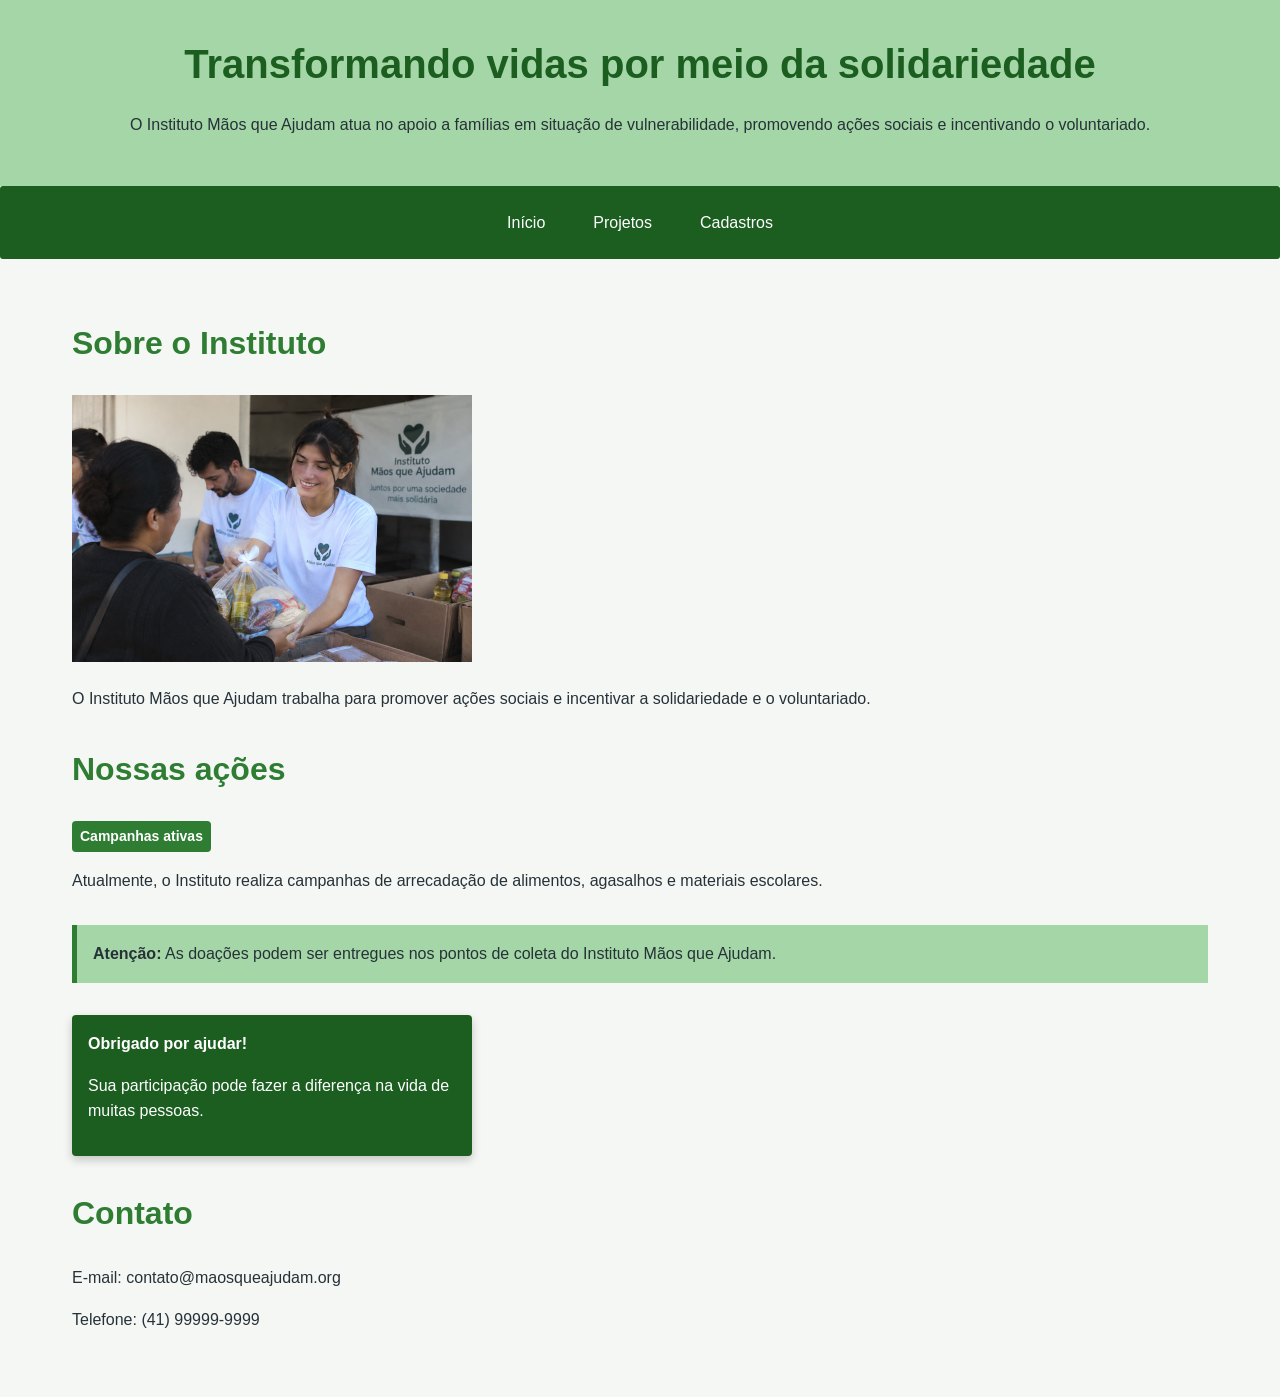
<file: index.html>
<!DOCTYPE html>
<html lang="pt-br">

<head>

    <meta charset="UTF-8">

    <meta name="viewport" content="width=device-width, initial-scale=1.0">

    <title>Instituto Mãos que Ajudam</title>

    <link rel="stylesheet" href="style.css">

</head>

<body>

    <header>

        <h1>Transformando vidas por meio da solidariedade</h1>

        <p>
            O Instituto Mãos que Ajudam atua no apoio a famílias em situação de vulnerabilidade,
            promovendo ações sociais e incentivando o voluntariado.
        </p>

    </header>


    <nav class="menu">

        <input type="checkbox" id="menu-toggle">

        <label for="menu-toggle" class="menu-icon">
            ☰
        </label>

        <ul class="menu-list">

            <li>
                <a href="index.html">Início</a>
            </li>

            <li class="dropdown">

                <a href="projetos.html">Projetos</a>

                <ul class="submenu">

                    <li>
                        <a href="projetos.html#voluntario">
                            Seja um voluntário
                        </a>
                    </li>

                    <li>
                        <a href="projetos.html#campanhas">
                            Campanhas de doação
                        </a>
                    </li>

                    <li>
                        <a href="projetos.html#como-ajudar">
                            Como ajudar
                        </a>
                    </li>

                </ul>

            </li>

            <li>
                <a href="cadastros.html">Cadastros</a>
            </li>

        </ul>

    </nav>


    <main class="container">

        <section>

            <h2>Sobre o Instituto</h2>

            <img
                src="imagens/doacao-de-comida.png"
                alt="Voluntários realizando uma ação solidária pelo Instituto Mãos que Ajudam"
            >

            <p>
                O Instituto Mãos que Ajudam trabalha para promover ações sociais
                e incentivar a solidariedade e o voluntariado.
            </p>

        </section>


        <section>

            <h2>Nossas ações</h2>

            <span class="badge">Campanhas ativas</span>

            <p>
                Atualmente, o Instituto realiza campanhas de arrecadação
                de alimentos, agasalhos e materiais escolares.
            </p>

        </section>


        <section>

            <div class="alerta">

                <strong>Atenção:</strong>

                As doações podem ser entregues nos pontos de coleta
                do Instituto Mãos que Ajudam.

            </div>

        </section>


        <section>

            <div class="toast">

                <strong>Obrigado por ajudar!</strong>

                <p>
                    Sua participação pode fazer a diferença
                    na vida de muitas pessoas.
                </p>

            </div>

        </section>


        <section>

            <h2>Contato</h2>

            <p>E-mail: contato@maosqueajudam.org</p>

            <p>Telefone: (41) 99999-9999</p>

        </section>

    </main>

</body>

</html>
</file>
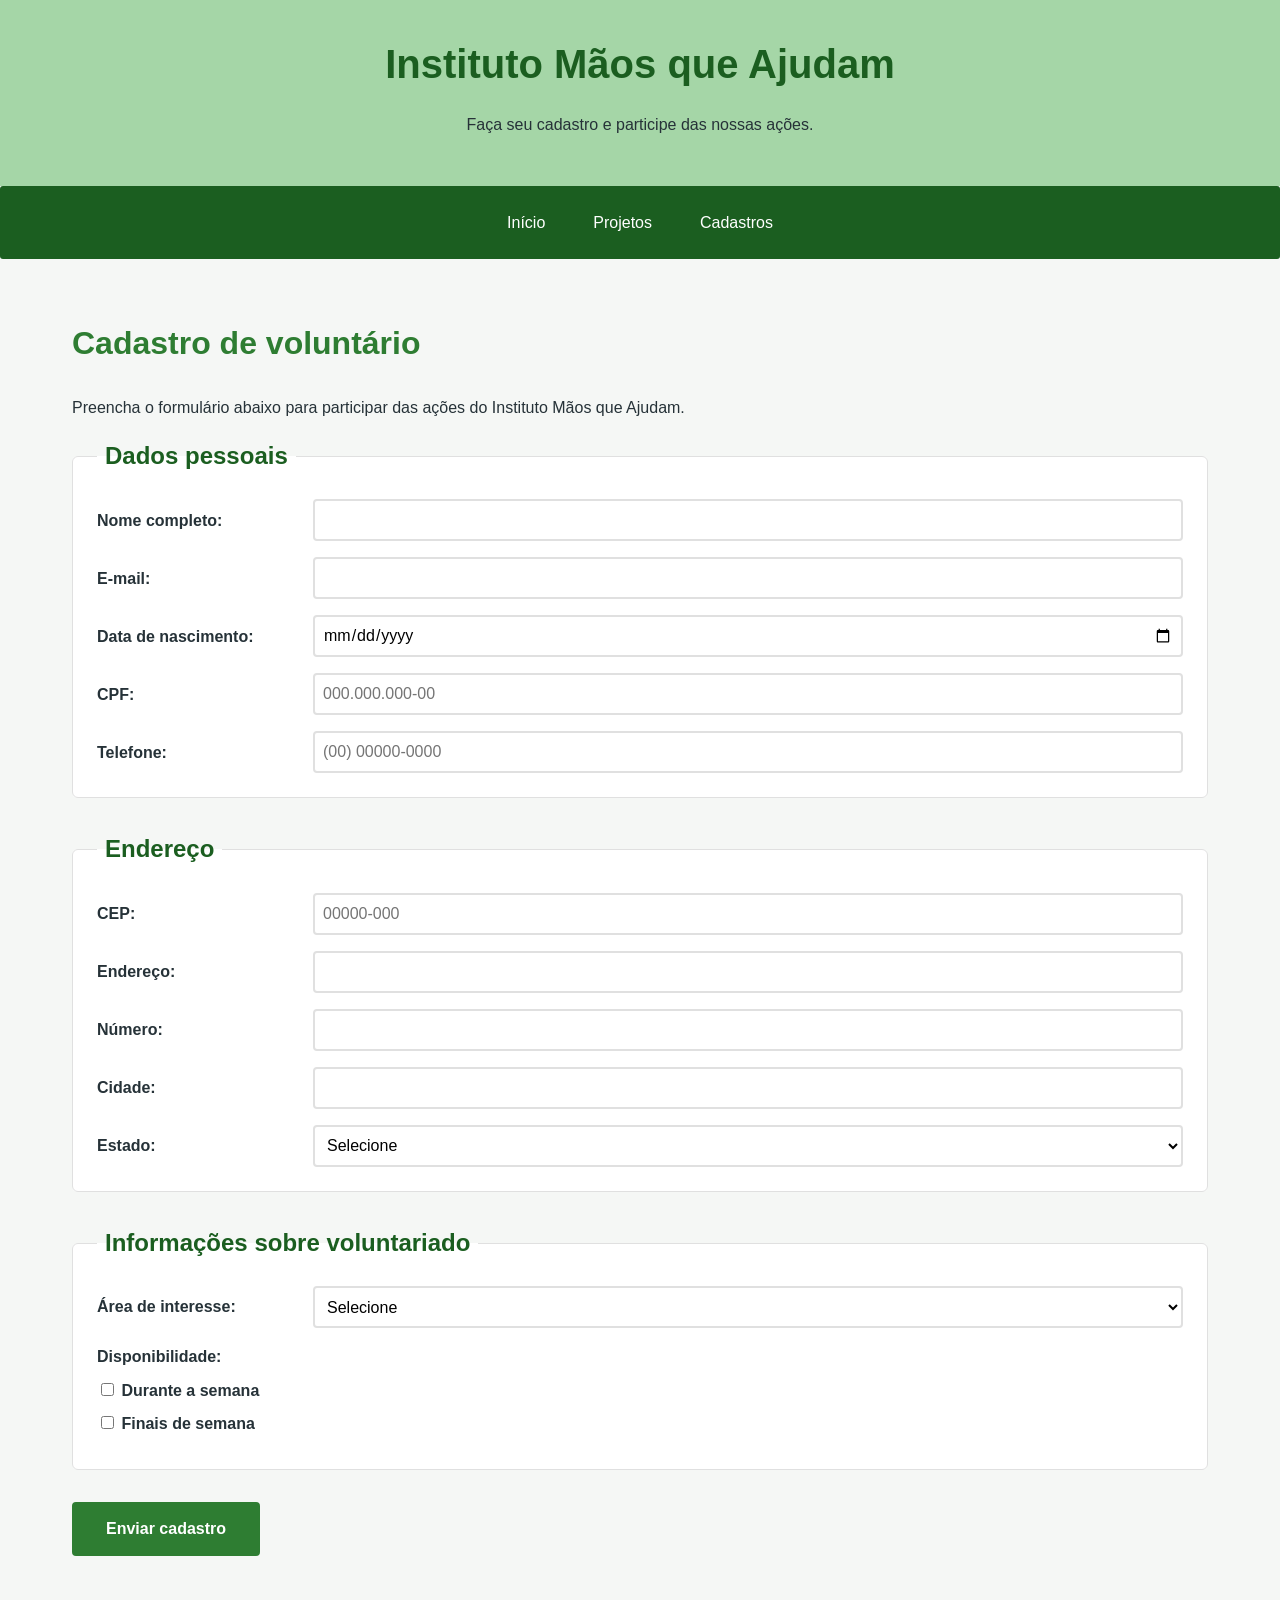
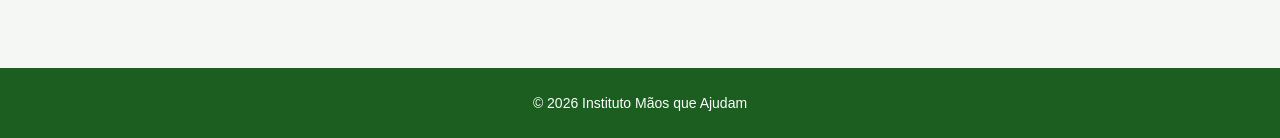
<file: cadastros.html>
<!DOCTYPE html>
<html lang="pt-br">

<head>

    <meta charset="UTF-8">

    <meta name="viewport" content="width=device-width, initial-scale=1.0">

    <title>Cadastro - Instituto Mãos que Ajudam</title>

    <link rel="stylesheet" href="style.css">

</head>

<body>

    <header>

        <h1>Instituto Mãos que Ajudam</h1>

        <p>
            Faça seu cadastro e participe das nossas ações.
        </p>

    </header>


    <!-- =========================
         NAVEGAÇÃO
    ========================== -->

    <nav class="menu">

        <input type="checkbox" id="menu-toggle">

        <label for="menu-toggle" class="menu-icon">
            ☰
        </label>

        <ul class="menu-list">

            <li>
                <a href="index.html">Início</a>
            </li>

            <li class="dropdown">

                <a href="projetos.html">Projetos</a>

                <ul class="submenu">

                    <li>
                        <a href="projetos.html#voluntario">
                            Seja um voluntário
                        </a>
                    </li>

                    <li>
                        <a href="projetos.html#campanhas">
                            Campanhas de doação
                        </a>
                    </li>

                    <li>
                        <a href="projetos.html#como-ajudar">
                            Como ajudar
                        </a>
                    </li>

                </ul>

            </li>

            <li>
                <a href="cadastros.html">Cadastros</a>
            </li>

        </ul>

    </nav>


    <!-- =========================
         CONTEÚDO
    ========================== -->

    <main>

        <section class="cadastro">

            <h2>Cadastro de voluntário</h2>

            <p>
                Preencha o formulário abaixo para participar
                das ações do Instituto Mãos que Ajudam.
            </p>


            <form>


                <!-- =========================
                     DADOS PESSOAIS
                ========================== -->

                <fieldset>

                    <legend>Dados pessoais</legend>


                    <div class="campo">

                        <label for="nome">
                            Nome completo:
                        </label>

                        <input
                            type="text"
                            id="nome"
                            name="nome"
                            required
                        >

                    </div>


                    <div class="campo">

                        <label for="email">
                            E-mail:
                        </label>

                        <input
                            type="email"
                            id="email"
                            name="email"
                            required
                        >

                    </div>


                    <div class="campo">

                        <label for="nascimento">
                            Data de nascimento:
                        </label>

                        <input
                            type="date"
                            id="nascimento"
                            name="nascimento"
                            required
                        >

                    </div>


                    <div class="campo">

                        <label for="cpf">
                            CPF:
                        </label>

                        <input
                            type="text"
                            id="cpf"
                            name="cpf"
                            placeholder="000.000.000-00"
                            pattern="[0-9]{3}\.[0-9]{3}\.[0-9]{3}-[0-9]{2}"
                            maxlength="14"
                            required
                        >

                    </div>


                    <div class="campo">

                        <label for="telefone">
                            Telefone:
                        </label>

                        <input
                            type="tel"
                            id="telefone"
                            name="telefone"
                            placeholder="(00) 00000-0000"
                            pattern="\([0-9]{2}\) [0-9]{5}-[0-9]{4}"
                            maxlength="15"
                            required
                        >

                    </div>

                </fieldset>


                <!-- =========================
                     ENDEREÇO
                ========================== -->

                <fieldset>

                    <legend>Endereço</legend>


                    <div class="campo">

                        <label for="cep">
                            CEP:
                        </label>

                        <input
                            type="text"
                            id="cep"
                            name="cep"
                            placeholder="00000-000"
                            pattern="[0-9]{5}-[0-9]{3}"
                            maxlength="9"
                            required
                        >

                    </div>


                    <div class="campo">

                        <label for="endereco">
                            Endereço:
                        </label>

                        <input
                            type="text"
                            id="endereco"
                            name="endereco"
                            required
                        >

                    </div>


                    <div class="campo">

                        <label for="numero">
                            Número:
                        </label>

                        <input
                            type="number"
                            id="numero"
                            name="numero"
                            required
                        >

                    </div>


                    <div class="campo">

                        <label for="cidade">
                            Cidade:
                        </label>

                        <input
                            type="text"
                            id="cidade"
                            name="cidade"
                            required
                        >

                    </div>


                    <div class="campo">

                        <label for="estado">
                            Estado:
                        </label>

                        <select
                            id="estado"
                            name="estado"
                            required
                        >

                            <option value="">
                                Selecione
                            </option>

                            <option value="PR">
                                Paraná
                            </option>

                            <option value="SP">
                                São Paulo
                            </option>

                            <option value="SC">
                                Santa Catarina
                            </option>

                            <option value="RS">
                                Rio Grande do Sul
                            </option>

                        </select>

                    </div>

                </fieldset>


                <!-- =========================
                     VOLUNTARIADO
                ========================== -->

                <fieldset>

                    <legend>
                        Informações sobre voluntariado
                    </legend>


                    <div class="campo">

                        <label for="area">
                            Área de interesse:
                        </label>

                        <select
                            id="area"
                            name="area"
                            required
                        >

                            <option value="">
                                Selecione
                            </option>

                            <option value="alimentos">
                                Campanha de alimentos
                            </option>

                            <option value="agasalho">
                                Campanha do agasalho
                            </option>

                            <option value="escolar">
                                Campanha de material escolar
                            </option>

                        </select>

                    </div>


                    <div class="campo disponibilidade">

                        <p>
                            <strong>Disponibilidade:</strong>
                        </p>

                        <div>

                            <input
                                type="checkbox"
                                id="semana"
                                name="disponibilidade"
                            >

                            <label for="semana">
                                Durante a semana
                            </label>

                        </div>


                        <div>

                            <input
                                type="checkbox"
                                id="fimSemana"
                                name="disponibilidade"
                            >

                            <label for="fimSemana">
                                Finais de semana
                            </label>

                        </div>

                    </div>

                </fieldset>


                <!-- =========================
                     BOTÃO
                ========================== -->

                <button type="submit">
                    Enviar cadastro
                </button>

            </form>

        </section>

    </main>


    <!-- =========================
         RODAPÉ
    ========================== -->

    <footer>

        <p>
            &copy; 2026 Instituto Mãos que Ajudam
        </p>

    </footer>

</body>

</html>
</file>
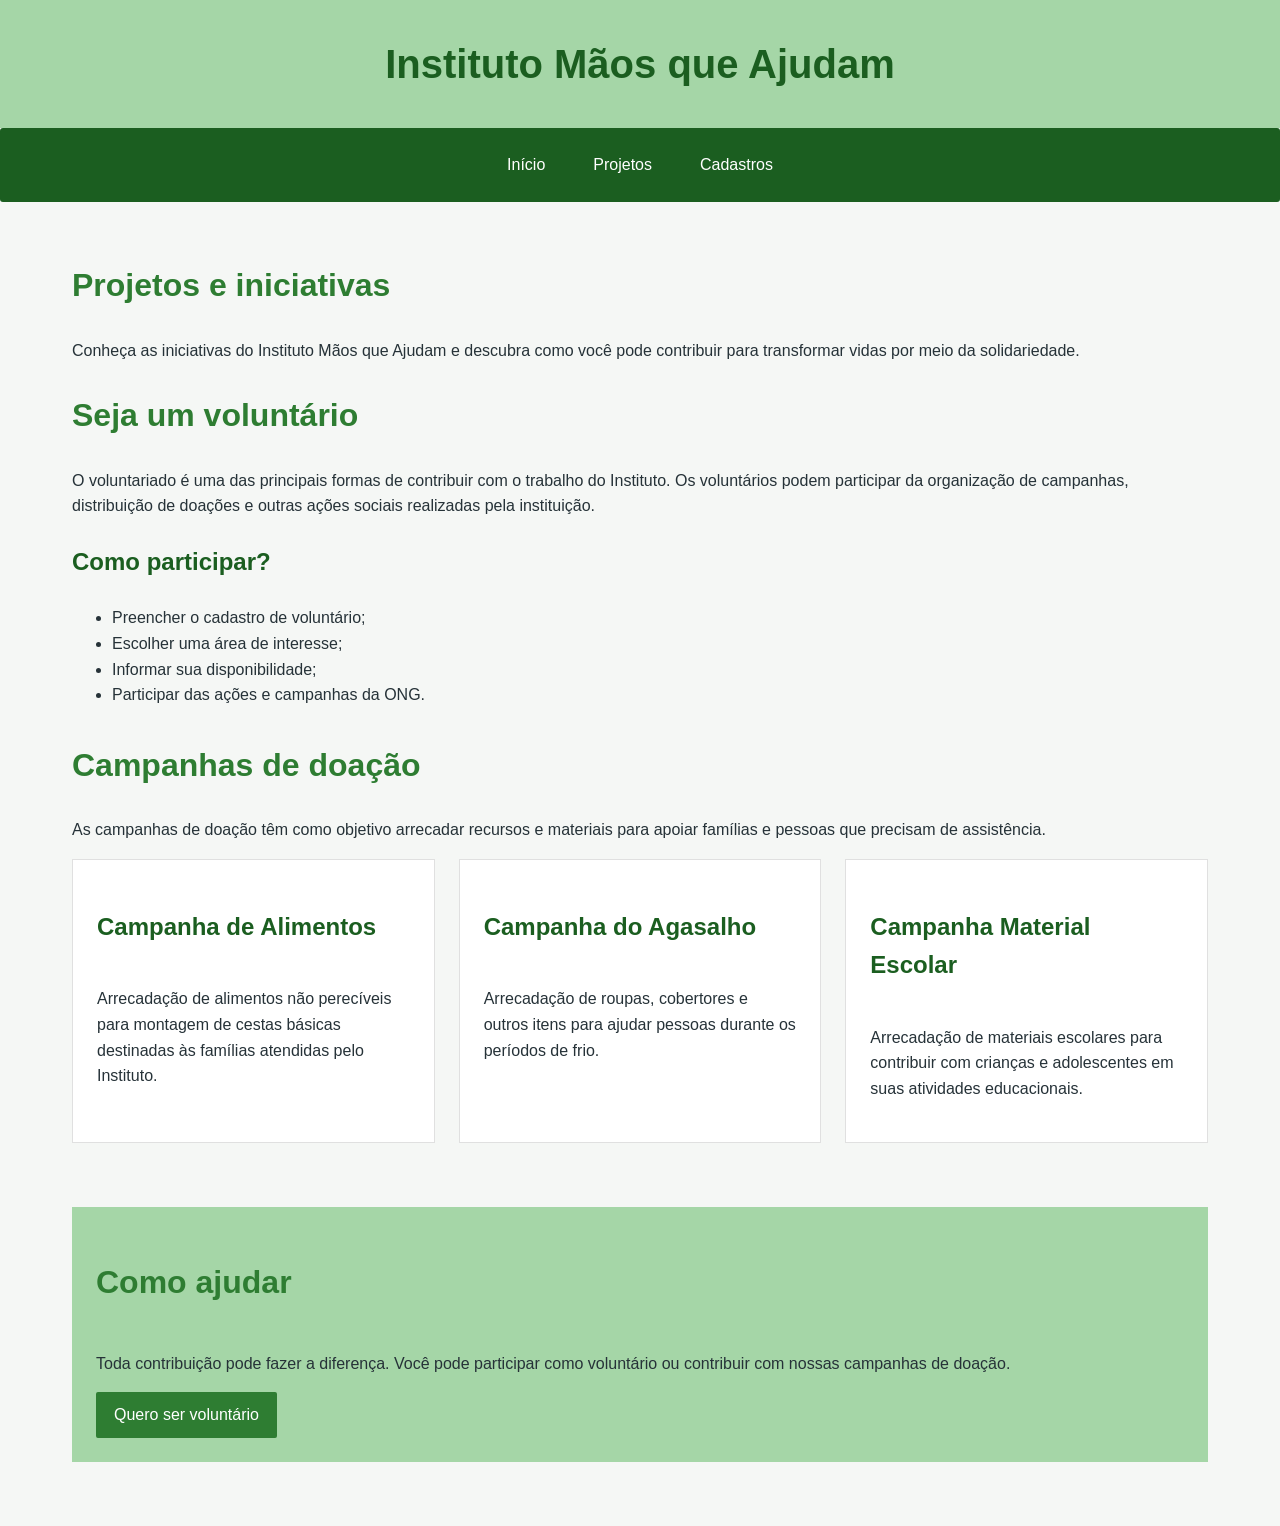
<file: projetos.html>
<!DOCTYPE html>
<html lang="pt-br">

<head>
    <meta charset="UTF-8">
    <meta name="viewport" content="width=device-width, initial-scale=1.0">
    <title>Projetos e Iniciativas</title>
    <link rel="stylesheet" href="style.css">
</head>

<body>

    <header>
        <h1>Instituto Mãos que Ajudam</h1>
    </header>

    <nav class="menu">

        <!-- Botão hambúrguer -->
        <input type="checkbox" id="menu-toggle">

        <label for="menu-toggle" class="menu-icon">
            ☰
        </label>

        <!-- Menu -->
        <ul class="menu-list">

            <li>
                <a href="index.html">Início</a>
            </li>

            <li class="dropdown">

                <a href="projetos.html">Projetos</a>

                <ul class="submenu">
                    <li>
                        <a href="#voluntario">Seja um voluntário</a>
                    </li>

                    <li>
                        <a href="#campanhas">Campanhas de doação</a>
                    </li>

                    <li>
                        <a href="#como-ajudar">Como ajudar</a>
                    </li>
                </ul>

            </li>

            <li>
                <a href="cadastros.html">Cadastros</a>
            </li>

        </ul>

    </nav>

    <main>

        <h2>Projetos e iniciativas</h2>

        <p>
            Conheça as iniciativas do Instituto Mãos que Ajudam e descubra como você pode contribuir
            para transformar vidas por meio da solidariedade.
        </p>

        <section id="voluntario">

            <h2>Seja um voluntário</h2>

            <p>
                O voluntariado é uma das principais formas de contribuir com o trabalho do Instituto.
                Os voluntários podem participar da organização de campanhas, distribuição de doações
                e outras ações sociais realizadas pela instituição.
            </p>

            <h3>Como participar?</h3>

            <ul>
                <li>Preencher o cadastro de voluntário;</li>
                <li>Escolher uma área de interesse;</li>
                <li>Informar sua disponibilidade;</li>
                <li>Participar das ações e campanhas da ONG.</li>
            </ul>

        </section>

        <article id="campanhas">

            <h2>Campanhas de doação</h2>

            <p>
                As campanhas de doação têm como objetivo arrecadar recursos e materiais
                para apoiar famílias e pessoas que precisam de assistência.
            </p>

            <div class="campanhas">

                <section class="campanha">

                    <h3>Campanha de Alimentos</h3>

                    <p>
                        Arrecadação de alimentos não perecíveis para montagem de cestas
                        básicas destinadas às famílias atendidas pelo Instituto.
                    </p>

                </section>

                <section class="campanha">

                    <h3>Campanha do Agasalho</h3>

                    <p>
                        Arrecadação de roupas, cobertores e outros itens para ajudar
                        pessoas durante os períodos de frio.
                    </p>

                </section>

                <section class="campanha">

                    <h3>Campanha Material Escolar</h3>

                    <p>
                        Arrecadação de materiais escolares para contribuir com crianças
                        e adolescentes em suas atividades educacionais.
                    </p>

                </section>

            </div>

        </article>

        <section class="como-ajudar" id="como-ajudar">

            <h2>Como ajudar</h2>

            <p>
                Toda contribuição pode fazer a diferença. Você pode participar como
                voluntário ou contribuir com nossas campanhas de doação.
            </p>

            <a href="cadastros.html">Quero ser voluntário</a>

        </section>

    </main>

</body>

</html>
</file>
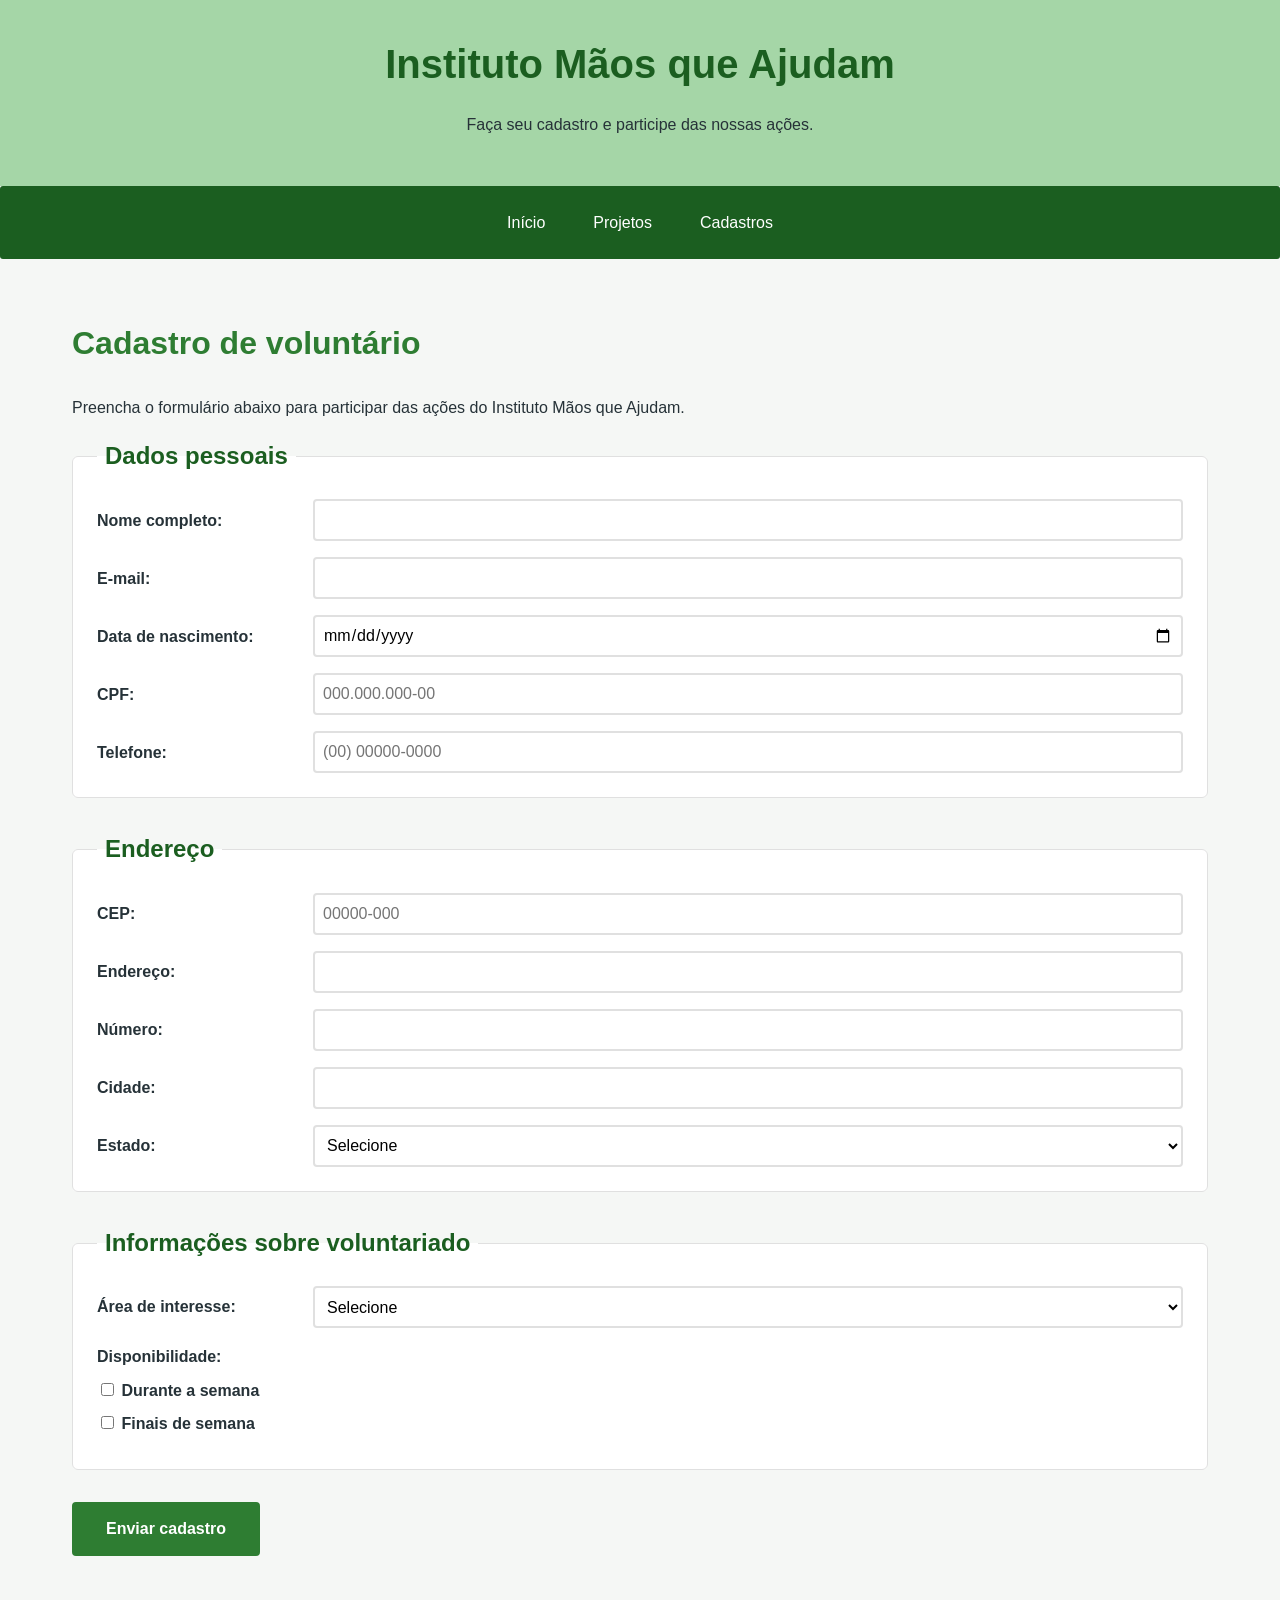
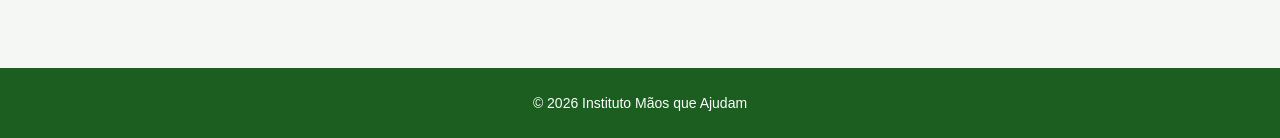
<file: html/cadastros.html>
<!DOCTYPE html>
<html lang="pt-br">

<head>

    <meta charset="UTF-8">

    <meta name="viewport" content="width=device-width, initial-scale=1.0">

    <title>Cadastro - Instituto Mãos que Ajudam</title>

    <link rel="stylesheet" href="../css/style.css">

</head>

<body>

    <header>

        <h1>Instituto Mãos que Ajudam</h1>

        <p>
            Faça seu cadastro e participe das nossas ações.
        </p>

    </header>


    <!-- =========================
         NAVEGAÇÃO
    ========================== -->

    <nav class="menu">

        <input type="checkbox" id="menu-toggle">

        <label for="menu-toggle" class="menu-icon">
            ☰
        </label>

        <ul class="menu-list">

            <li>
                <a href="index.html">Início</a>
            </li>

            <li class="dropdown">

                <a href="projetos.html">Projetos</a>

                <ul class="submenu">

                    <li>
                        <a href="projetos.html#voluntario">
                            Seja um voluntário
                        </a>
                    </li>

                    <li>
                        <a href="projetos.html#campanhas">
                            Campanhas de doação
                        </a>
                    </li>

                    <li>
                        <a href="projetos.html#como-ajudar">
                            Como ajudar
                        </a>
                    </li>

                </ul>

            </li>

            <li>
                <a href="cadastros.html">Cadastros</a>
            </li>

        </ul>

    </nav>


    <!-- =========================
         CONTEÚDO
    ========================== -->

    <main>

        <section class="cadastro">

            <h2>Cadastro de voluntário</h2>

            <p>
                Preencha o formulário abaixo para participar
                das ações do Instituto Mãos que Ajudam.
            </p>


            <form>


                <!-- =========================
                     DADOS PESSOAIS
                ========================== -->

                <fieldset>

                    <legend>Dados pessoais</legend>


                    <div class="campo">

                        <label for="nome">
                            Nome completo:
                        </label>

                        <input
                            type="text"
                            id="nome"
                            name="nome"
                            required
                        >

                    </div>


                    <div class="campo">

                        <label for="email">
                            E-mail:
                        </label>

                        <input
                            type="email"
                            id="email"
                            name="email"
                            required
                        >

                    </div>


                    <div class="campo">

                        <label for="nascimento">
                            Data de nascimento:
                        </label>

                        <input
                            type="date"
                            id="nascimento"
                            name="nascimento"
                            required
                        >

                    </div>


                    <div class="campo">

                        <label for="cpf">
                            CPF:
                        </label>

                        <input
                            type="text"
                            id="cpf"
                            name="cpf"
                            placeholder="000.000.000-00"
                            pattern="[0-9]{3}\.[0-9]{3}\.[0-9]{3}-[0-9]{2}"
                            maxlength="14"
                            required
                        >

                    </div>


                    <div class="campo">

                        <label for="telefone">
                            Telefone:
                        </label>

                        <input
                            type="tel"
                            id="telefone"
                            name="telefone"
                            placeholder="(00) 00000-0000"
                            pattern="\([0-9]{2}\) [0-9]{5}-[0-9]{4}"
                            maxlength="15"
                            required
                        >

                    </div>

                </fieldset>


                <!-- =========================
                     ENDEREÇO
                ========================== -->

                <fieldset>

                    <legend>Endereço</legend>


                    <div class="campo">

                        <label for="cep">
                            CEP:
                        </label>

                        <input
                            type="text"
                            id="cep"
                            name="cep"
                            placeholder="00000-000"
                            pattern="[0-9]{5}-[0-9]{3}"
                            maxlength="9"
                            required
                        >

                    </div>


                    <div class="campo">

                        <label for="endereco">
                            Endereço:
                        </label>

                        <input
                            type="text"
                            id="endereco"
                            name="endereco"
                            required
                        >

                    </div>


                    <div class="campo">

                        <label for="numero">
                            Número:
                        </label>

                        <input
                            type="number"
                            id="numero"
                            name="numero"
                            required
                        >

                    </div>


                    <div class="campo">

                        <label for="cidade">
                            Cidade:
                        </label>

                        <input
                            type="text"
                            id="cidade"
                            name="cidade"
                            required
                        >

                    </div>


                    <div class="campo">

                        <label for="estado">
                            Estado:
                        </label>

                        <select
                            id="estado"
                            name="estado"
                            required
                        >

                            <option value="">
                                Selecione
                            </option>

                            <option value="PR">
                                Paraná
                            </option>

                            <option value="SP">
                                São Paulo
                            </option>

                            <option value="SC">
                                Santa Catarina
                            </option>

                            <option value="RS">
                                Rio Grande do Sul
                            </option>

                        </select>

                    </div>

                </fieldset>


                <!-- =========================
                     VOLUNTARIADO
                ========================== -->

                <fieldset>

                    <legend>
                        Informações sobre voluntariado
                    </legend>


                    <div class="campo">

                        <label for="area">
                            Área de interesse:
                        </label>

                        <select
                            id="area"
                            name="area"
                            required
                        >

                            <option value="">
                                Selecione
                            </option>

                            <option value="alimentos">
                                Campanha de alimentos
                            </option>

                            <option value="agasalho">
                                Campanha do agasalho
                            </option>

                            <option value="escolar">
                                Campanha de material escolar
                            </option>

                        </select>

                    </div>


                    <div class="campo disponibilidade">

                        <p>
                            <strong>Disponibilidade:</strong>
                        </p>

                        <div>

                            <input
                                type="checkbox"
                                id="semana"
                                name="disponibilidade"
                            >

                            <label for="semana">
                                Durante a semana
                            </label>

                        </div>


                        <div>

                            <input
                                type="checkbox"
                                id="fimSemana"
                                name="disponibilidade"
                            >

                            <label for="fimSemana">
                                Finais de semana
                            </label>

                        </div>

                    </div>

                </fieldset>


                <!-- =========================
                     BOTÃO
                ========================== -->

                <button type="submit">
                    Enviar cadastro
                </button>

            </form>

        </section>

    </main>


    <!-- =========================
         RODAPÉ
    ========================== -->

    <footer>

        <p>
            &copy; 2026 Instituto Mãos que Ajudam
        </p>

    </footer>

</body>

</html>
</file>
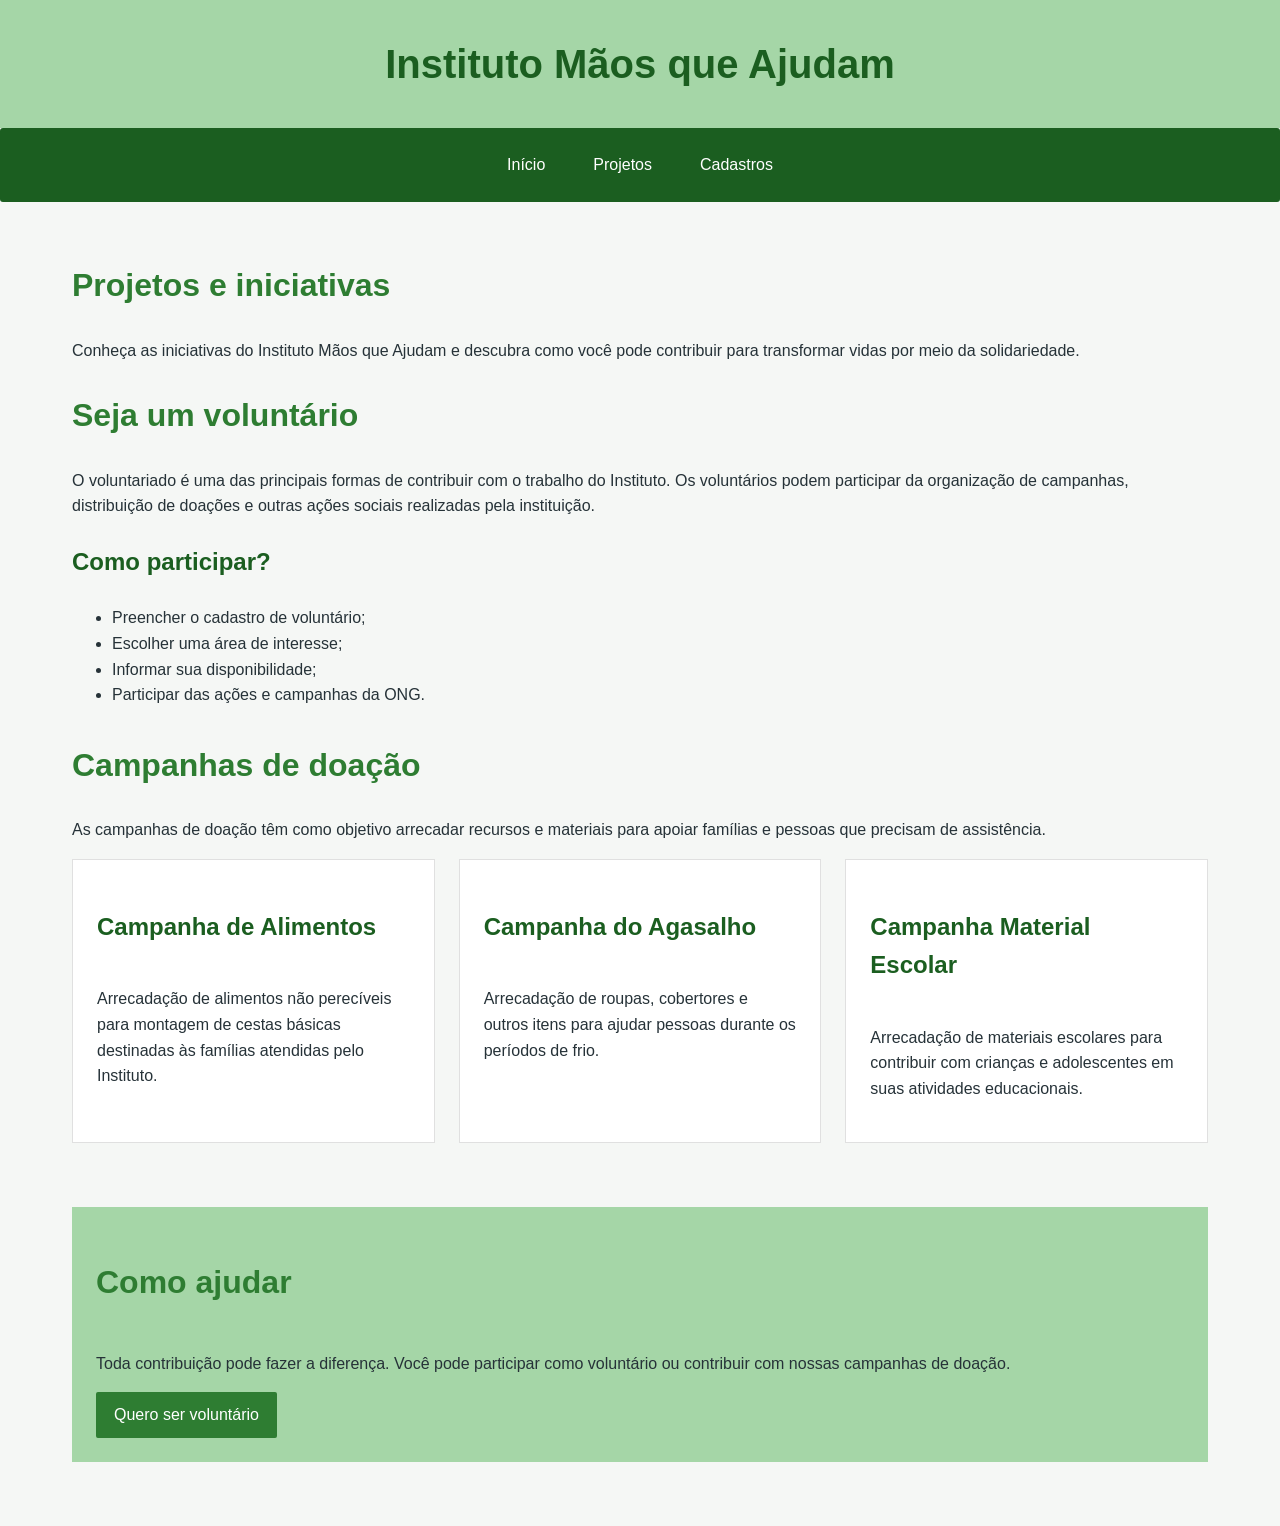
<file: html/projetos.html>
<!DOCTYPE html>
<html lang="pt-br">

<head>
    <meta charset="UTF-8">
    <meta name="viewport" content="width=device-width, initial-scale=1.0">
    <title>Projetos e Iniciativas</title>
    <link rel="stylesheet" href="../css/style.css">
</head>

<body>

    <header>
        <h1>Instituto Mãos que Ajudam</h1>
    </header>

    <nav class="menu">

        <!-- Botão hambúrguer -->
        <input type="checkbox" id="menu-toggle">

        <label for="menu-toggle" class="menu-icon">
            ☰
        </label>

        <!-- Menu -->
        <ul class="menu-list">

            <li>
                <a href="index.html">Início</a>
            </li>

            <li class="dropdown">

                <a href="projetos.html">Projetos</a>

                <ul class="submenu">
                    <li>
                        <a href="#voluntario">Seja um voluntário</a>
                    </li>

                    <li>
                        <a href="#campanhas">Campanhas de doação</a>
                    </li>

                    <li>
                        <a href="#como-ajudar">Como ajudar</a>
                    </li>
                </ul>

            </li>

            <li>
                <a href="cadastros.html">Cadastros</a>
            </li>

        </ul>

    </nav>

    <main>

        <h2>Projetos e iniciativas</h2>

        <p>
            Conheça as iniciativas do Instituto Mãos que Ajudam e descubra como você pode contribuir
            para transformar vidas por meio da solidariedade.
        </p>

        <section id="voluntario">

            <h2>Seja um voluntário</h2>

            <p>
                O voluntariado é uma das principais formas de contribuir com o trabalho do Instituto.
                Os voluntários podem participar da organização de campanhas, distribuição de doações
                e outras ações sociais realizadas pela instituição.
            </p>

            <h3>Como participar?</h3>

            <ul>
                <li>Preencher o cadastro de voluntário;</li>
                <li>Escolher uma área de interesse;</li>
                <li>Informar sua disponibilidade;</li>
                <li>Participar das ações e campanhas da ONG.</li>
            </ul>

        </section>

        <article id="campanhas">

            <h2>Campanhas de doação</h2>

            <p>
                As campanhas de doação têm como objetivo arrecadar recursos e materiais
                para apoiar famílias e pessoas que precisam de assistência.
            </p>

            <div class="campanhas">

                <section class="campanha">

                    <h3>Campanha de Alimentos</h3>

                    <p>
                        Arrecadação de alimentos não perecíveis para montagem de cestas
                        básicas destinadas às famílias atendidas pelo Instituto.
                    </p>

                </section>

                <section class="campanha">

                    <h3>Campanha do Agasalho</h3>

                    <p>
                        Arrecadação de roupas, cobertores e outros itens para ajudar
                        pessoas durante os períodos de frio.
                    </p>

                </section>

                <section class="campanha">

                    <h3>Campanha Material Escolar</h3>

                    <p>
                        Arrecadação de materiais escolares para contribuir com crianças
                        e adolescentes em suas atividades educacionais.
                    </p>

                </section>

            </div>

        </article>

        <section class="como-ajudar" id="como-ajudar">

            <h2>Como ajudar</h2>

            <p>
                Toda contribuição pode fazer a diferença. Você pode participar como
                voluntário ou contribuir com nossas campanhas de doação.
            </p>

            <a href="cadastros.html">Quero ser voluntário</a>

        </section>

    </main>

</body>

</html>
</file>
<file: style.css>
:root { 
    /* Cores principais */ 
    --cor-primaria: #2E7D32; 
    --cor-primaria-escura: #1B5E20; 
    --cor-primaria-clara: #66BB6A; 
 
    /* Cores secundárias */ 
    --cor-secundaria: #81C784; 
    --cor-destaque: #A5D6A7; 
 
    /* Tons neutros */ 
    --cor-branco: #FFFFFF; 
    --cor-fundo: #F5F7F5; 
    --cor-cinza-claro: #E0E0E0; 
    --cor-texto: #263238; 
 
    /* Tipografia */ 
    --fonte-h1: 2.5rem; 
    --fonte-h2: 2rem; 
    --fonte-h3: 1.5rem; 
    --fonte-texto: 1rem; 
    --fonte-pequena: 0.875rem; 
 
    /* Espaçamentos */ 
    --espaco-1: 0.25rem; 
    --espaco-2: 0.5rem; 
    --espaco-3: 1rem; 
    --espaco-4: 1.5rem; 
    --espaco-5: 2rem; 
    --espaco-6: 3rem; 
    --espaco-7: 4rem; 
} 


/* =========================
   CONFIGURAÇÕES GERAIS
========================= */ 
 
* { 
    box-sizing: border-box; 
} 
 
html { 
    scroll-behavior: smooth; 
} 
 
body { 
    margin: 0; 
    background-color: var(--cor-fundo); 
    color: var(--cor-texto); 
    font-family: Arial, sans-serif; 
    line-height: 1.6; 
} 


/* =========================
   CABEÇALHO
========================= */ 
 
header { 
    padding: var(--espaco-5); 
    background-color: var(--cor-destaque); 
    text-align: center; 
} 
 
h1 { 
    margin: 0;
    font-size: var(--fonte-h1); 
    color: var(--cor-primaria-escura); 
} 
 
h2 { 
    font-size: var(--fonte-h2); 
    color: var(--cor-primaria); 
} 
 
h3 { 
    font-size: var(--fonte-h3); 
    color: var(--cor-primaria-escura); 
} 


/* =========================
   NAVEGAÇÃO - FLEXBOX
========================= */ 
 
.menu { 
    display: flex; 
    justify-content: center; 
    align-items: center; 
    padding: var(--espaco-3); 
    background-color: var(--cor-primaria-escura); 
    border-radius: 3px 3px 3px;
} 


/* Lista principal */ 
 
.menu-list { 
    display: flex; 
    justify-content: center; 
    align-items: center; 
    gap: var(--espaco-3); 
    margin: 0; 
    padding: 0; 
    list-style: none; 
} 


/* Links do menu */ 
 
.menu-list a { 
    display: block; 
    padding: var(--espaco-2) var(--espaco-3); 
    color: var(--cor-branco); 
    text-decoration: none;

    transition: 
        background-color 0.3s ease,
        color 0.3s ease;
} 
 
.menu-list a:hover { 
    background-color: var(--cor-primaria); 
}


/* FOCUS - navegação pelo teclado */

.menu-list a:focus {
    outline: 3px solid var(--cor-secundaria);
    outline-offset: 2px;
}


/* ACTIVE - enquanto o link está sendo pressionado */

.menu-list a:active {
    background-color: var(--cor-primaria-clara);
    color: var(--cor-texto);
} 


/* =========================
   DROPDOWN
========================= */ 
 
.dropdown { 
    position: relative; 
} 


/* Submenu escondido */ 
 
.submenu { 
    position: absolute; 
    top: 100%; 
    left: 0; 
    z-index: 10;

    min-width: 220px; 
    margin: 0; 
    padding: 0; 
    background-color: var(--cor-primaria-escura); 
    list-style: none; 
 
    display: none;

    opacity: 0;
    transform: translateY(-5px);

    transition: 
        opacity 0.3s ease,
        transform 0.3s ease;
} 


/* Mostra o submenu ao passar o mouse ou receber foco */ 
 
.dropdown:hover .submenu, 
.dropdown:focus-within .submenu { 
    display: block;
    opacity: 1;
    transform: translateY(0);
}


/* =========================
   BOTÃO HAMBÚRGUER
========================= */ 
 
#menu-toggle { 
    display: none; 
} 
 
.menu-icon { 
    display: none; 
    color: var(--cor-branco); 
    font-size: 2rem; 
    cursor: pointer;

    transition: color 0.3s ease;
}


/* Hover do botão hambúrguer */

.menu-icon:hover {
    color: var(--cor-secundaria);
}


/* Focus do botão hambúrguer */

#menu-toggle:focus + .menu-icon {
    outline: 3px solid var(--cor-secundaria);
    outline-offset: 3px;
}


/* Active do botão hambúrguer */

.menu-icon:active {
    color: var(--cor-primaria-clara);
}


/* =========================
   CONTEÚDO
========================= */ 
 
main { 
    max-width: 1200px; 
    margin: auto; 
    padding: var(--espaco-5); 
} 
 
section, 
article { 
    margin-bottom: var(--espaco-5); 
}


/* Imagens */

main img {
    max-width: 100%;
    height: auto;
}


/* =========================
   GRID
========================= */ 
 
.campanhas { 
    display: grid; 
    grid-template-columns: repeat(12, 1fr); 
    gap: var(--espaco-4); 
} 


/* =========================
   CAMPANHAS - FLEXBOX
========================= */ 
 
.campanha { 
    display: flex; 
    flex-direction: column; 
    align-items: flex-start; 
 
    grid-column: span 4; 
 
    padding: var(--espaco-4); 
    background-color: var(--cor-branco); 
    border: 1px solid var(--cor-cinza-claro);
    
    transition: 
        box-shadow 0.3s ease,
        transform 0.3s ease;
}


/* Interação dos cartões */

.campanha:hover {
    box-shadow: 0 4px 10px rgba(0, 0, 0, 0.15);
    transform: translateY(-3px);
}


/* =========================
   COMO AJUDAR - FLEXBOX
========================= */ 
 
.como-ajudar { 
    display: flex; 
    flex-direction: column; 
    align-items: flex-start; 
 
    padding: var(--espaco-4); 
    background-color: var(--cor-destaque); 
} 
 
.como-ajudar a { 
    display: inline-block; 
    padding: var(--espaco-2) var(--espaco-3); 
    background-color: var(--cor-primaria); 
    color: var(--cor-branco); 
    border: 2px solid var(--cor-primaria);
    text-decoration: none;
    border-radius: 2px 2px 2px;

    transition: 
        background-color 0.3s ease,
        border-color 0.3s ease,
        box-shadow 0.3s ease;
} 


/* HOVER - passa o mouse */

.como-ajudar a:hover { 
    background-color: var(--cor-primaria-escura);
    border-color: var(--cor-primaria-escura);
    box-shadow: 0 3px 8px rgba(0, 0, 0, 0.2);
}


/* FOCUS - recebe foco */

.como-ajudar a:focus {
    outline: 3px solid var(--cor-secundaria);
    outline-offset: 3px;
}


/* ACTIVE - botão pressionado */

.como-ajudar a:active {
    background-color: var(--cor-primaria-clara);
    border-color: var(--cor-primaria-clara);
    box-shadow: none;
}


/* =========================
   FORMULÁRIO
========================= */

form {
    width: 100%;
}


/* =========================
   FIELDSET
========================= */

fieldset {
    margin: 0 0 var(--espaco-5);
    padding: var(--espaco-4);

    background-color: var(--cor-branco);

    border: 1px solid var(--cor-cinza-claro);
    border-radius: 6px;
}

legend {
    padding: 0 var(--espaco-2);

    color: var(--cor-primaria-escura);

    font-size: var(--fonte-h3);
    font-weight: bold;
}


/* =========================
   CAMPOS DO FORMULÁRIO
========================= */

.campo {
    display: grid;
    grid-template-columns: 200px 1fr;
    align-items: center;

    gap: var(--espaco-3);

    margin-bottom: var(--espaco-3);
}

.campo:last-child {
    margin-bottom: 0;
}


.campo label {
    font-weight: bold;
}


/* =========================
   INPUTS
========================= */

input,
select,
textarea {
    border: 2px solid var(--cor-cinza-claro);
    padding: var(--espaco-2);

    font-family: Arial, sans-serif;
    font-size: var(--fonte-texto);

    background-color: var(--cor-branco);

    transition: 
        border-color 0.3s ease,
        box-shadow 0.3s ease,
        background-color 0.3s ease;
}


/* Campos dentro do formulário */

.campo input,
.campo select,
.campo textarea {
    width: 100%;
    min-height: 42px;

    border-radius: 4px;
}


/* =========================
   FOCUS - campo selecionado
========================= */

input:focus,
select:focus,
textarea:focus {
    outline: none;

    border-color: var(--cor-primaria);

    box-shadow: 0 0 0 3px rgba(46, 125, 50, 0.15);
}


/* =========================
   CAMPOS VÁLIDOS
========================= */

/*
   :user-valid evita que todos os campos
   apareçam verdes antes da interação.
*/

input:user-valid,
select:user-valid,
textarea:user-valid {
    border-color: var(--cor-primaria);
}


/* =========================
   CAMPOS INVÁLIDOS
========================= */

/*
   :user-invalid evita que os campos
   obrigatórios vazios apareçam vermelhos
   assim que a página é aberta.
*/

input:user-invalid,
select:user-invalid,
textarea:user-invalid {
    border-color: #C62828;
}


/* =========================
   TEXTAREA
========================= */

.campo-textarea {
    align-items: start;
}

.campo textarea {
    min-height: 120px;
    resize: vertical;
}


/* =========================
   DISPONIBILIDADE
========================= */

.disponibilidade {
    display: block;
}

.disponibilidade p {
    margin: 0 0 var(--espaco-2);
}

.disponibilidade div {
    margin-bottom: var(--espaco-2);
}

.disponibilidade input {
    width: auto;
    min-height: auto;
}


/* =========================
   CHECKBOX
========================= */

input[type="checkbox"] {
    accent-color: var(--cor-primaria);

    cursor: pointer;
}


/* =========================
   BOTÃO DO FORMULÁRIO
========================= */

form button {
    padding: var(--espaco-3) var(--espaco-5);

    background-color: var(--cor-primaria);

    color: var(--cor-branco);

    font-family: Arial, sans-serif;
    font-size: var(--fonte-texto);
    font-weight: bold;

    border: 2px solid var(--cor-primaria);
    border-radius: 4px;

    cursor: pointer;

    transition:
        background-color 0.3s ease,
        border-color 0.3s ease,
        box-shadow 0.3s ease,
        transform 0.2s ease;
}


/* HOVER */

form button:hover {
    background-color: var(--cor-primaria-escura);
    border-color: var(--cor-primaria-escura);

    box-shadow: 0 3px 8px rgba(0, 0, 0, 0.2);

    transform: translateY(-2px);
}


/* FOCUS */

form button:focus {
    outline: 3px solid var(--cor-secundaria);
    outline-offset: 3px;
}


/* ACTIVE */

form button:active {
    background-color: var(--cor-primaria-clara);
    border-color: var(--cor-primaria-clara);

    color: var(--cor-texto);

    box-shadow: none;

    transform: translateY(0);
}


/* =========================
   DISABLED
========================= */

input:disabled,
select:disabled,
textarea:disabled {
    background-color: var(--cor-cinza-claro);
    cursor: not-allowed;
    opacity: 0.7;
}


/* =========================
   BADGE
========================= */

.badge {
    display: inline-block;

    padding: var(--espaco-1) var(--espaco-2);

    background-color: var(--cor-primaria);

    color: var(--cor-branco);

    font-size: var(--fonte-pequena);
    font-weight: bold;

    border-radius: 4px;
}


/* =========================
   ALERTA
========================= */

.alerta {
    margin: var(--espaco-5) 0;
    padding: var(--espaco-3);

    background-color: var(--cor-destaque);
    color: var(--cor-texto);

    border-left: 5px solid var(--cor-primaria);
}


/* =========================
   TOAST
========================= */

.toast {
    max-width: 400px;

    margin: var(--espaco-5) 0;
    padding: var(--espaco-3);

    background-color: var(--cor-primaria-escura);

    color: var(--cor-branco);

    border-radius: 4px;

    box-shadow: 0 4px 10px rgba(0, 0, 0, 0.2);

    animation: aparecer 0.5s ease;
}


/* Animação do toast */

@keyframes aparecer {

    from {
        opacity: 0;
        transform: translateY(10px);
    }

    to {
        opacity: 1;
        transform: translateY(0);
    }

}


/* =========================
   RODAPÉ
========================= */

footer {
    margin-top: var(--espaco-6);
    padding: var(--espaco-4);

    background-color: var(--cor-primaria-escura);

    color: var(--cor-branco);

    text-align: center;
}

footer p {
    margin: 0;
    font-size: var(--fonte-pequena);
}


/* =========================
   RESPONSIVIDADE
========================= */


/* =========================
   1 - CELULAR PEQUENO
   até 480px
========================= */

@media (max-width: 480px) {

    main {
        padding: var(--espaco-3);
    }


    header {
        padding: var(--espaco-4);
    }


    h1 {
        font-size: 2rem;
    }


    h2 {
        font-size: 1.6rem;
    }


    h3 {
        font-size: 1.3rem;
    }


    /* Mostra o botão hambúrguer */

    .menu-icon {
        display: block;
    }


    /* Esconde o menu inicialmente */

    .menu-list {
        display: none;

        flex-direction: column;

        width: 100%;

        gap: 0;
    }


    /* Mostra o menu quando o checkbox é marcado */

    #menu-toggle:checked ~ .menu-list {
        display: flex;
    }


    .menu {
        flex-direction: column;
        align-items: stretch;
    }


    .menu-list a {
        text-align: center;
    }


    /* Dropdown no celular */

    .submenu {
        position: static;
        width: 100%;
    }


    .campanha {
        grid-column: span 12;
    }


    /* Formulário */

    fieldset {
        padding: var(--espaco-3);
    }


    .campo {
        grid-template-columns: 1fr;
        gap: var(--espaco-1);
    }


    .campo label {
        margin-bottom: var(--espaco-1);
    }


    form button {
        width: 100%;
    }


    .toast {
        max-width: 100%;
    }

}


/* =========================
   2 - CELULAR
   481px até 767px
========================= */

@media (min-width: 481px) and (max-width: 767px) {

    .menu-icon {
        display: block;
    }


    .menu-list {
        display: none;

        flex-direction: column;

        width: 100%;

        gap: 0;
    }


    #menu-toggle:checked ~ .menu-list {
        display: flex;
    }


    .menu {
        flex-direction: column;
        align-items: stretch;
    }


    .menu-list a {
        text-align: center;
    }


    .submenu {
        position: static;
        width: 100%;
    }


    .campanha {
        grid-column: span 12;
    }


    /* Formulário */

    .campo {
        grid-template-columns: 1fr;
        gap: var(--espaco-1);
    }


    .campo label {
        margin-bottom: var(--espaco-1);
    }


    form button {
        width: 100%;
    }

}


/* =========================
   3 - TABLET
   768px até 991px
========================= */

@media (min-width: 768px) and (max-width: 991px) {

    .menu-icon {
        display: none;
    }


    .menu-list {
        display: flex;
    }


    .campanha {
        grid-column: span 6;
    }


    .campo {
        grid-template-columns: 160px 1fr;
    }

}


/* =========================
   4 - NOTEBOOK
   992px até 1199px
========================= */

@media (min-width: 992px) and (max-width: 1199px) {

    .menu-icon {
        display: none;
    }


    .menu-list {
        display: flex;
    }


    .campanha {
        grid-column: span 4;
    }

}


/* =========================
   5 - TELA GRANDE
   1200px ou mais
========================= */

@media (min-width: 1200px) {

    main {
        max-width: 1200px;
        margin: auto;
    }


    .menu-icon {
        display: none;
    }


    .menu-list {
        display: flex;
    }


    .campanha {
        grid-column: span 4;
    }

}
</file>
<file: css/style.css>
:root { 
    /* Cores principais */ 
    --cor-primaria: #2E7D32; 
    --cor-primaria-escura: #1B5E20; 
    --cor-primaria-clara: #66BB6A; 
 
    /* Cores secundárias */ 
    --cor-secundaria: #81C784; 
    --cor-destaque: #A5D6A7; 
 
    /* Tons neutros */ 
    --cor-branco: #FFFFFF; 
    --cor-fundo: #F5F7F5; 
    --cor-cinza-claro: #E0E0E0; 
    --cor-texto: #263238; 
 
    /* Tipografia */ 
    --fonte-h1: 2.5rem; 
    --fonte-h2: 2rem; 
    --fonte-h3: 1.5rem; 
    --fonte-texto: 1rem; 
    --fonte-pequena: 0.875rem; 
 
    /* Espaçamentos */ 
    --espaco-1: 0.25rem; 
    --espaco-2: 0.5rem; 
    --espaco-3: 1rem; 
    --espaco-4: 1.5rem; 
    --espaco-5: 2rem; 
    --espaco-6: 3rem; 
    --espaco-7: 4rem; 
} 


/* =========================
   CONFIGURAÇÕES GERAIS
========================= */ 
 
* { 
    box-sizing: border-box; 
} 
 
html { 
    scroll-behavior: smooth; 
} 
 
body { 
    margin: 0; 
    background-color: var(--cor-fundo); 
    color: var(--cor-texto); 
    font-family: Arial, sans-serif; 
    line-height: 1.6; 
} 


/* =========================
   CABEÇALHO
========================= */ 
 
header { 
    padding: var(--espaco-5); 
    background-color: var(--cor-destaque); 
    text-align: center; 
} 
 
h1 { 
    margin: 0;
    font-size: var(--fonte-h1); 
    color: var(--cor-primaria-escura); 
} 
 
h2 { 
    font-size: var(--fonte-h2); 
    color: var(--cor-primaria); 
} 
 
h3 { 
    font-size: var(--fonte-h3); 
    color: var(--cor-primaria-escura); 
} 


/* =========================
   NAVEGAÇÃO - FLEXBOX
========================= */ 
 
.menu { 
    display: flex; 
    justify-content: center; 
    align-items: center; 
    padding: var(--espaco-3); 
    background-color: var(--cor-primaria-escura); 
    border-radius: 3px 3px 3px;
} 


/* Lista principal */ 
 
.menu-list { 
    display: flex; 
    justify-content: center; 
    align-items: center; 
    gap: var(--espaco-3); 
    margin: 0; 
    padding: 0; 
    list-style: none; 
} 


/* Links do menu */ 
 
.menu-list a { 
    display: block; 
    padding: var(--espaco-2) var(--espaco-3); 
    color: var(--cor-branco); 
    text-decoration: none;

    transition: 
        background-color 0.3s ease,
        color 0.3s ease;
} 
 
.menu-list a:hover { 
    background-color: var(--cor-primaria); 
}


/* FOCUS - navegação pelo teclado */

.menu-list a:focus {
    outline: 3px solid var(--cor-secundaria);
    outline-offset: 2px;
}


/* ACTIVE - enquanto o link está sendo pressionado */

.menu-list a:active {
    background-color: var(--cor-primaria-clara);
    color: var(--cor-texto);
} 


/* =========================
   DROPDOWN
========================= */ 
 
.dropdown { 
    position: relative; 
} 


/* Submenu escondido */ 
 
.submenu { 
    position: absolute; 
    top: 100%; 
    left: 0; 
    z-index: 10;

    min-width: 220px; 
    margin: 0; 
    padding: 0; 
    background-color: var(--cor-primaria-escura); 
    list-style: none; 
 
    display: none;

    opacity: 0;
    transform: translateY(-5px);

    transition: 
        opacity 0.3s ease,
        transform 0.3s ease;
} 


/* Mostra o submenu ao passar o mouse ou receber foco */ 
 
.dropdown:hover .submenu, 
.dropdown:focus-within .submenu { 
    display: block;
    opacity: 1;
    transform: translateY(0);
}


/* =========================
   BOTÃO HAMBÚRGUER
========================= */ 
 
#menu-toggle { 
    display: none; 
} 
 
.menu-icon { 
    display: none; 
    color: var(--cor-branco); 
    font-size: 2rem; 
    cursor: pointer;

    transition: color 0.3s ease;
}


/* Hover do botão hambúrguer */

.menu-icon:hover {
    color: var(--cor-secundaria);
}


/* Focus do botão hambúrguer */

#menu-toggle:focus + .menu-icon {
    outline: 3px solid var(--cor-secundaria);
    outline-offset: 3px;
}


/* Active do botão hambúrguer */

.menu-icon:active {
    color: var(--cor-primaria-clara);
}


/* =========================
   CONTEÚDO
========================= */ 
 
main { 
    max-width: 1200px; 
    margin: auto; 
    padding: var(--espaco-5); 
} 
 
section, 
article { 
    margin-bottom: var(--espaco-5); 
}


/* Imagens */

main img {
    max-width: 100%;
    height: auto;
}


/* =========================
   GRID
========================= */ 
 
.campanhas { 
    display: grid; 
    grid-template-columns: repeat(12, 1fr); 
    gap: var(--espaco-4); 
} 


/* =========================
   CAMPANHAS - FLEXBOX
========================= */ 
 
.campanha { 
    display: flex; 
    flex-direction: column; 
    align-items: flex-start; 
 
    grid-column: span 4; 
 
    padding: var(--espaco-4); 
    background-color: var(--cor-branco); 
    border: 1px solid var(--cor-cinza-claro);
    
    transition: 
        box-shadow 0.3s ease,
        transform 0.3s ease;
}


/* Interação dos cartões */

.campanha:hover {
    box-shadow: 0 4px 10px rgba(0, 0, 0, 0.15);
    transform: translateY(-3px);
}


/* =========================
   COMO AJUDAR - FLEXBOX
========================= */ 
 
.como-ajudar { 
    display: flex; 
    flex-direction: column; 
    align-items: flex-start; 
 
    padding: var(--espaco-4); 
    background-color: var(--cor-destaque); 
} 
 
.como-ajudar a { 
    display: inline-block; 
    padding: var(--espaco-2) var(--espaco-3); 
    background-color: var(--cor-primaria); 
    color: var(--cor-branco); 
    border: 2px solid var(--cor-primaria);
    text-decoration: none;
    border-radius: 2px 2px 2px;

    transition: 
        background-color 0.3s ease,
        border-color 0.3s ease,
        box-shadow 0.3s ease;
} 


/* HOVER - passa o mouse */

.como-ajudar a:hover { 
    background-color: var(--cor-primaria-escura);
    border-color: var(--cor-primaria-escura);
    box-shadow: 0 3px 8px rgba(0, 0, 0, 0.2);
}


/* FOCUS - recebe foco */

.como-ajudar a:focus {
    outline: 3px solid var(--cor-secundaria);
    outline-offset: 3px;
}


/* ACTIVE - botão pressionado */

.como-ajudar a:active {
    background-color: var(--cor-primaria-clara);
    border-color: var(--cor-primaria-clara);
    box-shadow: none;
}


/* =========================
   FORMULÁRIO
========================= */

form {
    width: 100%;
}


/* =========================
   FIELDSET
========================= */

fieldset {
    margin: 0 0 var(--espaco-5);
    padding: var(--espaco-4);

    background-color: var(--cor-branco);

    border: 1px solid var(--cor-cinza-claro);
    border-radius: 6px;
}

legend {
    padding: 0 var(--espaco-2);

    color: var(--cor-primaria-escura);

    font-size: var(--fonte-h3);
    font-weight: bold;
}


/* =========================
   CAMPOS DO FORMULÁRIO
========================= */

.campo {
    display: grid;
    grid-template-columns: 200px 1fr;
    align-items: center;

    gap: var(--espaco-3);

    margin-bottom: var(--espaco-3);
}

.campo:last-child {
    margin-bottom: 0;
}


.campo label {
    font-weight: bold;
}


/* =========================
   INPUTS
========================= */

input,
select,
textarea {
    border: 2px solid var(--cor-cinza-claro);
    padding: var(--espaco-2);

    font-family: Arial, sans-serif;
    font-size: var(--fonte-texto);

    background-color: var(--cor-branco);

    transition: 
        border-color 0.3s ease,
        box-shadow 0.3s ease,
        background-color 0.3s ease;
}


/* Campos dentro do formulário */

.campo input,
.campo select,
.campo textarea {
    width: 100%;
    min-height: 42px;

    border-radius: 4px;
}

.campo input[type="checkbox"] {
    width: auto;
    min-height: auto;
}

.campo.erro input,
.campo.erro select {
    border: 2px solid #d32f2f;
}

.mensagem-erro {
    display: block;
    grid-column: 1 / -1;
    color: #d32f2f;
    font-size: 0.875rem;
    margin-top: -8px;
    margin-bottom: var(--espaco-3);
}
/* =========================
   FOCUS - campo selecionado
========================= */

input:focus,
select:focus,
textarea:focus {
    outline: none;

    border-color: var(--cor-primaria);

    box-shadow: 0 0 0 3px rgba(46, 125, 50, 0.15);
}


/* =========================
   CAMPOS VÁLIDOS
========================= */

/*
   :user-valid evita que todos os campos
   apareçam verdes antes da interação.
*/

input:user-valid,
select:user-valid,
textarea:user-valid {
    border-color: var(--cor-primaria);
}


/* =========================
   CAMPOS INVÁLIDOS
========================= */

/*
   :user-invalid evita que os campos
   obrigatórios vazios apareçam vermelhos
   assim que a página é aberta.
*/

input:user-invalid,
select:user-invalid,
textarea:user-invalid {
    border-color: #C62828;
}


/* =========================
   TEXTAREA
========================= */

.campo-textarea {
    align-items: start;
}

.campo textarea {
    min-height: 120px;
    resize: vertical;
}


/* =========================
   DISPONIBILIDADE
========================= */

.disponibilidade {
    display: block;
}

.disponibilidade p {
    margin: 0 0 var(--espaco-2);
}

.disponibilidade div {
    margin-bottom: var(--espaco-2);
}

.disponibilidade input {
    width: auto;
    min-height: auto;
}


/* =========================
   CHECKBOX
========================= */

input[type="checkbox"] {
    accent-color: var(--cor-primaria);

    cursor: pointer;
}


/* =========================
   BOTÃO DO FORMULÁRIO
========================= */

form button {
    padding: var(--espaco-3) var(--espaco-5);

    background-color: var(--cor-primaria);

    color: var(--cor-branco);

    font-family: Arial, sans-serif;
    font-size: var(--fonte-texto);
    font-weight: bold;

    border: 2px solid var(--cor-primaria);
    border-radius: 4px;

    cursor: pointer;

    transition:
        background-color 0.3s ease,
        border-color 0.3s ease,
        box-shadow 0.3s ease,
        transform 0.2s ease;
}


/* HOVER */

form button:hover {
    background-color: var(--cor-primaria-escura);
    border-color: var(--cor-primaria-escura);

    box-shadow: 0 3px 8px rgba(0, 0, 0, 0.2);

    transform: translateY(-2px);
}


/* FOCUS */

form button:focus {
    outline: 3px solid var(--cor-secundaria);
    outline-offset: 3px;
}


/* ACTIVE */

form button:active {
    background-color: var(--cor-primaria-clara);
    border-color: var(--cor-primaria-clara);

    color: var(--cor-texto);

    box-shadow: none;

    transform: translateY(0);
}


/* =========================
   DISABLED
========================= */

input:disabled,
select:disabled,
textarea:disabled {
    background-color: var(--cor-cinza-claro);
    cursor: not-allowed;
    opacity: 0.7;
}


/* =========================
   BADGE
========================= */

.badge {
    display: inline-block;

    padding: var(--espaco-1) var(--espaco-2);

    background-color: var(--cor-primaria);

    color: var(--cor-branco);

    font-size: var(--fonte-pequena);
    font-weight: bold;

    border-radius: 4px;
}


/* =========================
   ALERTA
========================= */

.alerta {
    margin: var(--espaco-5) 0;
    padding: var(--espaco-3);

    background-color: var(--cor-destaque);
    color: var(--cor-texto);

    border-left: 5px solid var(--cor-primaria);
}


/* =========================
   TOAST
========================= */

.toast {
    max-width: 400px;

    margin: var(--espaco-5) 0;
    padding: var(--espaco-3);

    background-color: var(--cor-primaria-escura);

    color: var(--cor-branco);

    border-radius: 4px;

    box-shadow: 0 4px 10px rgba(0, 0, 0, 0.2);

    animation: aparecer 0.5s ease;
}


/* Animação do toast */

@keyframes aparecer {

    from {
        opacity: 0;
        transform: translateY(10px);
    }

    to {
        opacity: 1;
        transform: translateY(0);
    }

}


/* =========================
   RODAPÉ
========================= */

footer {
    margin-top: var(--espaco-6);
    padding: var(--espaco-4);

    background-color: var(--cor-primaria-escura);

    color: var(--cor-branco);

    text-align: center;
}

footer p {
    margin: 0;
    font-size: var(--fonte-pequena);
}


/* =========================
   RESPONSIVIDADE
========================= */


/* =========================
   1 - CELULAR PEQUENO
   até 480px
========================= */

@media (max-width: 480px) {

    main {
        padding: var(--espaco-3);
    }


    header {
        padding: var(--espaco-4);
    }


    h1 {
        font-size: 2rem;
    }


    h2 {
        font-size: 1.6rem;
    }


    h3 {
        font-size: 1.3rem;
    }


    /* Mostra o botão hambúrguer */

    .menu-icon {
        display: block;
    }


    /* Esconde o menu inicialmente */

    .menu-list {
        display: none;

        flex-direction: column;

        width: 100%;

        gap: 0;
    }


    /* Mostra o menu quando o checkbox é marcado */

    #menu-toggle:checked ~ .menu-list {
        display: flex;
    }


    .menu {
        flex-direction: column;
        align-items: stretch;
    }


    .menu-list a {
        text-align: center;
    }


    /* Dropdown no celular */

    .submenu {
        position: static;
        width: 100%;
    }


    .campanha {
        grid-column: span 12;
    }


    /* Formulário */

    fieldset {
        padding: var(--espaco-3);
    }


    .campo {
        grid-template-columns: 1fr;
        gap: var(--espaco-1);
    }


    .campo label {
        margin-bottom: var(--espaco-1);
    }


    form button {
        width: 100%;
    }


    .toast {
        max-width: 100%;
    }

}


/* =========================
   2 - CELULAR
   481px até 767px
========================= */

@media (min-width: 481px) and (max-width: 767px) {

    .menu-icon {
        display: block;
    }


    .menu-list {
        display: none;

        flex-direction: column;

        width: 100%;

        gap: 0;
    }


    #menu-toggle:checked ~ .menu-list {
        display: flex;
    }


    .menu {
        flex-direction: column;
        align-items: stretch;
    }


    .menu-list a {
        text-align: center;
    }


    .submenu {
        position: static;
        width: 100%;
    }


    .campanha {
        grid-column: span 12;
    }


    /* Formulário */

    .campo {
        grid-template-columns: 1fr;
        gap: var(--espaco-1);
    }


    .campo label {
        margin-bottom: var(--espaco-1);
    }


    form button {
        width: 100%;
    }

}


/* =========================
   3 - TABLET
   768px até 991px
========================= */

@media (min-width: 768px) and (max-width: 991px) {

    .menu-icon {
        display: none;
    }


    .menu-list {
        display: flex;
    }


    .campanha {
        grid-column: span 6;
    }


    .campo {
        grid-template-columns: 160px 1fr;
    }

}


/* =========================
   4 - NOTEBOOK
   992px até 1199px
========================= */

@media (min-width: 992px) and (max-width: 1199px) {

    .menu-icon {
        display: none;
    }


    .menu-list {
        display: flex;
    }


    .campanha {
        grid-column: span 4;
    }

}


/* =========================
   5 - TELA GRANDE
   1200px ou mais
========================= */

@media (min-width: 1200px) {

    main {
        max-width: 1200px;
        margin: auto;
    }


    .menu-icon {
        display: none;
    }


    .menu-list {
        display: flex;
    }


    .campanha {
        grid-column: span 4;
    }

}
</file>
